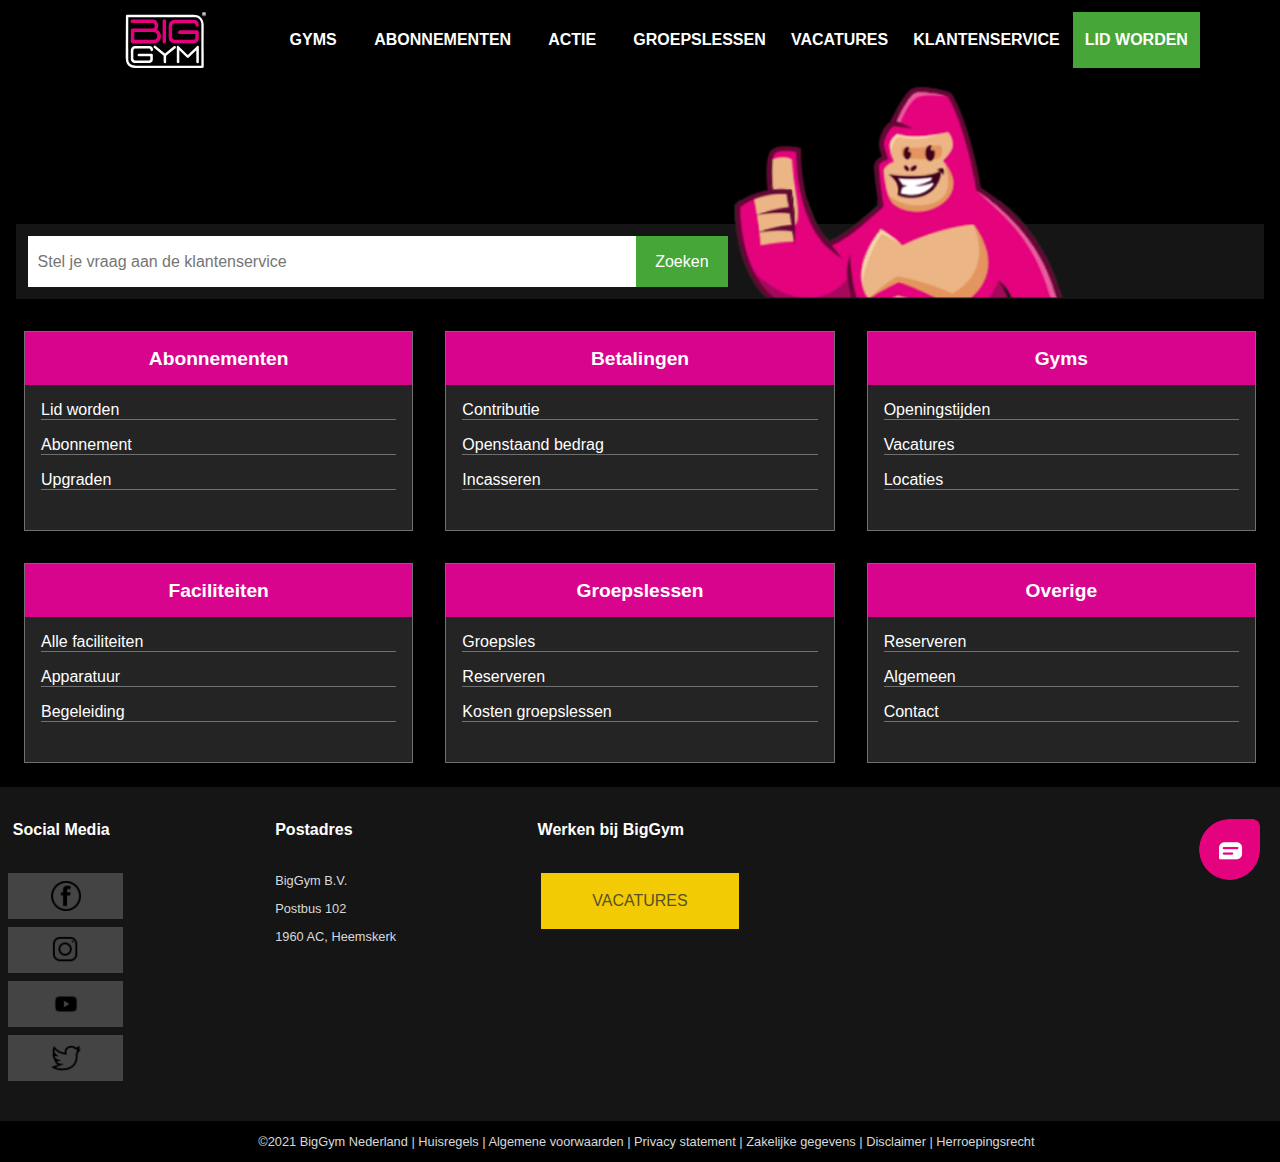
<file: klantenservice.html>
<!DOCTYPE html>
<html lang="en">

<head>
    <meta charset="UTF-8">
    <meta name="viewport" content="width=device-width, initial-scale=1.0">
    <title>Ondersteuning : BigGym</title>
    <link href="styles/style.css" rel="stylesheet">
    <link rel="icon" type="image/svg+xml" href="images/favicon.svg">
</head>

<body class="klantenservice">
    <header>
        <nav>
            <a href="#" class="toggle-button">
                <span class="bar"></span>
                <span class="bar"></span>
                <span class="bar"></span>
            </a>
            <div class="links">
                <ul>
                    <li><a href="index.html"><img src="images/biggym-logo.svg" alt="Homebutton"></a></li>
                    <li><a href="#">Gyms</a></li>
                    <li><a href="#">Abonnementen</a></li>
                    <li><a href="#">Actie</a></li>
                    <li><a href="#">Groepslessen</a></li>
                    <li><a href="#">Vacatures</a></li>
                    <li><a href="klantenservice.html">Klantenservice</a></li>
                    <li><a id="lid" href="#">Lid worden</a></li>
                </ul>
            </div>
        </nav>
    </header>


    <main>
        <form role="search" action="#">
            <input type="search" name="search" id="search" placeholder="Stel je vraag aan de klantenservice"
                autocomplete="on" aria-label="zoeken">
            <button type="submit">Zoeken</button>
            <img src="images/gorilla.png" alt="Gorilla">
        </form>

        <section>
            <ul>
                <li>
                    <h3>Abonnementen</h3>
                    <a href="#">Lid worden</a>
                    <a href="#">Abonnement</a>
                    <a href="#">Upgraden</a>
                </li>

                <li>
                    <h3>Betalingen</h3>
                    <a href="#">Contributie</a>
                    <a href="#">Openstaand bedrag</a>
                    <a href="#">Incasseren</a>
                </li>

                <li>
                    <h3>Gyms</h3>
                    <a href="#">Openingstijden</a>
                    <a href="#">Vacatures</a>
                    <a href="#">Locaties</a>
                </li>

                <li>
                    <h3>Faciliteiten</h3>
                    <a href="#">Alle faciliteiten</a>
                    <a href="#">Apparatuur</a>
                    <a href="#">Begeleiding</a>
                </li>

                <li>
                    <h3>Groepslessen</h3>
                    <a href="#">Groepsles</a>
                    <a href="#">Reserveren</a>
                    <a href="#">Kosten groepslessen</a>
                </li>

                <li>
                    <h3>Overige</h3>
                    <a href="#">Reserveren</a>
                    <a href="#">Algemeen</a>
                    <a href="#">Contact</a>
                </li>
            </ul>
        </section>

        <img id="chaticoon" src="images/chaticoon.png" alt="chatbutton">

        <section id="chat">
            <article>
                <h4><img src="images/biggy.png" alt="biggy">Stel je vraag aan Biggy!</h4>
                <div>
                    <h5>Bericht Ons</h5>
                    <button><img src="images/biggy.png" alt="biggy">Hi, ik ben Biggy, de chatassistent</button>
                </div>
                <div>
                    <h5>Veelgestelde vragen</h5>
                    <button><img src="images/documentje.png" alt="icoon">Abonnement</button>
                    <button><img src="images/documentje.png" alt="icoon">Upgraden</button>
                    <button><img src="images/contributie.png" alt="icoon">Contributie</button>
                    <button>Toon meer categorieën</button>
                </div>
            </article>
        </section>

    </main>


    <footer>
        <article>
            <h4>Social Media</h4>
            <a href="#"><img src="images/facebook.png" alt="facebook"></a>
            <a href="#"><img src="images/instagram.png" alt="instagram"></a>
            <a href="#"><img src="images/youtube.png" alt="youtube"></a>
            <a href="#"><img src="images/twitter.png" alt="twitter"></a>
        </article>
        <article>
            <h4>Postadres</h4>
            <p>BigGym B.V.</p>
            <p>Postbus 102</p>
            <p>1960 AC, Heemskerk</p>
        </article>
        <article>
            <h4>Werken bij BigGym</h4>
            <a href="#">vacatures</a>
        </article>
        <article>
            <p>©2021 BigGym Nederland | Huisregels | Algemene voorwaarden | Privacy statement | Zakelijke gegevens |
                Disclaimer | Herroepingsrecht</p>
        </article>
    </footer>

    <script src="scripts/script.js"></script>
</body>

</html>
</file>
<file: styles/style.css>
/* CSS Document */
*,
*::after,
*::before {
  box-sizing: border-box;
}

:root {
  --main-color: black;
  --secondary-color: #47A638;
  --hightlight-color: #D9048E;
  --tekst-color: white;
  --background-color: black;
  --background-highlight-color: #ffffff;


  --shadow-color: #2F4F4F33;
}

body {
  margin: 0;
  padding: 0;
  background-color: var(--background-color);
  font-family: 'Saira', sans-serif;
  color: var(--main-color);

}

header {
  background-color: rgba(0, 0, 0, 0.5);
  display: flex;
  flex-wrap: wrap;
  justify-content: center;
  position: fixed;
  left: 0;
  right: 0;
  top: 0;
  padding-left: 3em;
  padding-right: 5em;
  z-index: 1;
}

/******************/
/* typografie */
/******************/

h3 {
  font-size: 1.2em;
  text-transform: uppercase;
}

footer h4 {
  color: var(--tekst-color);
  padding: 0.8em;
}

footer p {
  color: #D9D9D9;
  font-size: 0.8em;
  padding-left: 1em;

}

/******************/
/* navigatie */
/******************/

header nav ul li a img:first-of-type {
  display: flex;
  justify-content: center;
  align-items: center;
  width: 12em;
  height: 5em;
  padding: .75em 0 .75em 2.75em;
}

header nav {

  flex-grow: 1;
  font-weight: bold;

}

header nav ul {
  margin: 0;
  padding: 0;
  list-style: none;
  display: flex;
  gap: 1px;
  align-items: center;
}

header nav li {
  flex-grow: 1;
  min-width: 6em;
}

header nav a {
  text-decoration: none;
  outline: none;
  color: var(--tekst-color);
  display: block;
  text-align: center;
  line-height: 3.5em;
  text-transform: uppercase;
}

header nav a:hover {

  color: var(--hightlight-color);
}

header nav a:focus {
  text-decoration: underline;
}

header nav #lid {
  background-color: var(--secondary-color);
  text-decoration: none;
  outline: none;
  color: var(--tekst-color);
  display: block;
  text-align: center;
  line-height: 3.5em;
  text-transform: uppercase;
}

header nav #lid:hover {
  background-color: white;
  color: var(--hightlight-color);
}

header nav #lid:focus {
  text-decoration: underline;
}

/******************/
/* HAMBURGERMENU */
/******************/

.toggle-button {
  position: fixed;
  top: .75rem;
  right: 2rem;
  display: none;
  flex-direction: column;
  justify-content: space-between;
  width: 40px;
  height: 32px;
  background-color: var(--hightlight-color);

}

.toggle-button .bar {
  height: 3px;
  width: 100%;
  background-color: white;
  border-radius: 10px;
}

/******************/
/* HAMBURGERMENU code wanneer die verandert
Bron: https: //www.youtube.com/watch?v=At4B7A4GOPg */
/******************/

@media (max-width: 1155px) {
  nav {
    flex-direction: column;
    align-items: flex-start;
    background-color: var(--main-color);
    position: absolute;
    right: 0;
  }

  .toggle-button {
    display: flex;
    border: 2px solid var(--hightlight-color);
  }

  .links.active {
    display: block;
  }

  .links {
    display: none;
    width: 100%;
  }

  .links ul {
    width: 100%;
    flex-direction: column;
  }

  .links ul li {
    text-align: left;
    border-bottom: 1px solid var(--hightlight-color);
  }

  .links ul li a {
    padding: .5rem 1rem;
  }


}

/******************/
/* MAIN */
/******************/

main {
  color: var(--tekst-color);
}

/******************/
/* Eerste Section */
/******************/

.index main section:first-of-type img:first-of-type {
  position: sticky;
  left: 0;
  right: 0;
  top: 0;
  width: 100vw;
  z-index: -1;
}

.index main section:first-of-type img:nth-of-type(2) {
  width: 100%;
  position: absolute;
  top: 1em;
  left: 0;

}

.index main section:first-of-type ul {
  margin: 0;
  padding: 0;
  list-style: none;
  display: flex;
  align-items: center;
  background-color: var(--main-color);

}

.index main section:first-of-type ul li {
  margin: 0;
  padding: 10px;
  background-color: grey;
  height: 200px;
  position: relative;
  display: flex;
  justify-content: center;

}

.index main section:first-of-type ul:first-of-type {
  width: 100%;
  margin: 0;
  padding: 1em;
  display: grid;
  grid-template-columns: repeat(auto-fit, minmax(200px, 1fr));
  grid-gap: 2em;

}

.index main section:first-of-type ul li:first-of-type {
  background-image: url(../images/samen.png);
  background-size: cover;
  background-position: center;
}

.index main section:first-of-type ul li:first-of-type h3 {
  position: absolute;
  top: 0;
  left: 0;
  right: 0;
  margin: 0;
  padding: 0.2em;
  background-color: var(--hightlight-color);
  text-align: center;

}

.index main section:first-of-type ul li:nth-of-type(2) {
  background-image: url(../images/onbeperkt.jpeg);
  background-size: cover;
  background-position: center;
  border: solid green 0.2em;
  position: relative;
  overflow: hidden;
}

.index main section:first-of-type ul li:nth-of-type(2) h3 {
  position: absolute;
  top: 0;
  left: 0;
  right: 0;
  margin: 0;
  padding: 0.2em;
  background-color: var(--main-color);
  text-align: center;

}

.index main section:first-of-type ul li:nth-of-type(2) h4 {
  position: absolute;
  right: -4.7em;
  top: 2em;
  width: 15em;
  margin: 0;
  transform: rotate(45deg);
  line-height: 1.5em;
  text-align: center;
  background-color: green;
  font-size: 0.8em;
}

.index main section:first-of-type ul li:nth-of-type(3) {
  background-image: url(../images/daluren.jpeg);
  background-size: cover;
  background-position: center;
}

.index main section:first-of-type ul li:nth-of-type(3) h3 {
  position: absolute;
  top: 0;
  left: 0;
  right: 0;
  margin: 0;
  padding: 0.2em;
  background-color: #FFEA3D;
  text-align: center;
  color: var(--main-color);
}

.index main section:first-of-type ul li:nth-of-type(4) {
  background-image: url(../images/flexibel.jpeg);
  background-size: cover;
  background-position: center;
}

.index main section:first-of-type ul li:nth-of-type(4) h3 {
  position: absolute;
  top: 0;
  left: 0;
  right: 0;
  margin: 0;
  padding: 0.2em;
  background-color: var(--secondary-color);
  text-align: center;
}

.index main section:first-of-type ul li:last-of-type {
  background-image: url(../images/kids.jpeg);
  background-size: cover;
  background-position: center;
}

.index main section:first-of-type ul li:last-of-type h3 {
  position: absolute;
  top: 0;
  left: 0;
  right: 0;
  margin: 0;
  padding: 0.2em;
  background-color: #00B8F1;
  text-align: center;
}

.index main section:first-of-type ul li p {
  position: absolute;
  background-color: #F48EBC;
  left: 0;
  right: 0;
  top: 40%;
  display: flex;
  justify-content: center;
}

.index main section:first-of-type ul li h5 {
  position: absolute;
  left: 0;
  top: -0.8em;
  display: flex;
  justify-content: center;
  align-items: center;
  font-size: 2em;
  padding: 5px;
}

/* prijzen */

.index main section:first-of-type ul li:first-of-type h5 {
  background-color: var(--hightlight-color);
}

.index main section:first-of-type ul li:nth-of-type(2) h5 {
  background-color: var(--main-color);
}

.index main section:first-of-type ul li:nth-of-type(3) h5 {
  background-color: #FFEA3D;
  color: var(--main-color);
}

.index main section:first-of-type ul li:nth-of-type(4) h5 {
  background-color: var(--secondary-color);
}

.index main section:first-of-type ul li:last-of-type h5 {
  background-color: #00B8F1;
}

/* button */

.index main section:first-of-type button {
  background-color: var(--secondary-color);
  color: var(--tekst-color);
  line-height: 3.5em;
  text-transform: uppercase;
  position: absolute;
  bottom: 0.5em;
}

.index main section:first-of-type button:hover {
  background-color: var(--hightlight-color);
  color: var(--tekst-color);
  transition: 1s;
}

/******************/
/* Tweede Section */
/******************/

.index section:nth-of-type(2) {
  width: 100%;
  margin: 0 auto;
  padding: 1em;
  display: grid;
  grid-template-columns: 1fr 1fr;
  grid-gap: 1em;
  background-color: var(--main-color);
  max-width: 60em;

}

@media (max-width: 781px) {
  .index section:nth-of-type(2) {
    grid-template-columns: 1fr;
  }
}

.index section:nth-of-type(2) article {
  position: relative;
  margin: auto;
}

.index section:nth-of-type(2) h1 {
  font-size: 3em;
  text-shadow: 2px 2px var(--shadow-color);
  text-align: center;
  grid-column-start: 1;
  grid-column-end: -1;
}

.index section:nth-of-type(2) article h3 {
  font-size: 1em;
  text-shadow: 2px 2px var(--shadow-color);

}

.index section:nth-of-type(2) article img {
  width: 50px;
  height: auto;
  margin: 0.5em;
  position: absolute;
  right: 0;
}

.index section:nth-of-type(2) article div {
  display: flex;
}

/******************/
/* Derde Section */
/******************/

.index section:nth-of-type(3) {
  width: 100vw;
  position: relative;
  left: 0;
  right: 0;
  margin: 0;
  padding: 0;
  background-image: url(../images/gymzaal.jpeg);
  display: flex;
  justify-content: center;
  align-items: center;
  text-align: center;
  min-height: 50vh;
}

.index section:nth-of-type(3) div {
  position: absolute;
}

.index section:nth-of-type(3) video {
  width: 100%;
  height: 50%;
}

.index section:nth-of-type(3) h1 {
  font-size: 2em;
  text-transform: uppercase;
  font-weight: bold;
  margin: 10px;
}

.index section:nth-of-type(3) h2 {
  font-size: 1em;
  text-transform: uppercase;
  font-weight: bold;
}

/******************/
/* Footer */
/******************/

footer {
  width: 100%;
  margin: 0;
  padding: 0;
  display: grid;
  grid-template-columns: repeat(auto-fit, minmax(200px, 1fr));
  grid-gap: 2em;
  background-color: #151515;
}

footer article:last-of-type {

  text-shadow: 2px 2px var(--shadow-color);
  text-align: center;
  grid-column-start: 1;
  grid-column-end: -1;
  background-color: black;
  display: flex;
  justify-content: center;
  margin: 0;

}

footer article:first-of-type a {
  margin: 0.5em;
  padding: 0.5em;
  background-color: #444444;
  text-decoration: none;
  outline: none;
  display: flex;
  align-content: center;
  align-items: center;
  justify-content: center;
  width: 50%;
}

footer article:first-of-type a:hover {
  background-color: var(--hightlight-color);

}

footer a {
  margin: 1em;
  background-color: #F2CB05;
  text-decoration: none;
  outline: none;
  color: #595025;
  display: block;
  text-align: center;
  line-height: 3.5em;
  text-transform: uppercase;
}

footer a:hover {
  background-color: white;
  color: var(--hightlight-color);
}

footer a:focus {
  text-decoration: underline;
}

footer img {
  width: 30px;
  height: auto;
}

/******************/
/* 2E PAGINA */
/******************/

/******************/
/* HEADER / NAVIGATIE */
/******************/

.klantenservice header {
  background-color: var(--main-color);
  display: flex;
  flex-wrap: wrap;
  justify-content: center;
  position: relative;
  left: 0;
  right: 0;
  top: 0;
  padding-left: 3em;
  padding-right: 5em;

}

/******************/
/* ZOEK FORMULIER */
/******************/
form {
  position: relative;
  padding: .75em;
  background-color: #151515;
  display: flex;
  flex-grow: 1;
  justify-content: flex-start;
  margin: 1em;
  max-width: 100%;
  margin-top: 9em;
}

form input {
  width: 0;
  flex-grow: 1;
}

input,
button {
  -webkit-appearance: none;
  appearance: none;
  border: none;
  font: inherit;
}

form input {
  min-width: 12em;
  max-width: 38em;
  line-height: 2em;
  padding: 0.6em;

}

form button {
  line-height: 2em;
  padding: 0.5em;
  padding-left: 1.2em;
  padding-right: 1.2em;
  background-color: var(--secondary-color);
  color: white;
  cursor: pointer;
}

form button:hover {
  background-color: #438f37;

}

form img {
  display: inline-block;
  position: absolute;
  right: 10em;
  bottom: -5.4em;
  clip-path: inset(0px 5px 88px 0px);
  height: 300px;
}

@media (max-width: 1260px) {
  form img {
    display: none;
  }

  form {
    background-color: var(--main-color);
    margin-top: 1em;
    justify-content: center;
  }

}

/******************/
/* De lijsten */
/******************/

.klantenservice main section:first-of-type {
  margin: 0.5em;
  max-width: 100%;
}

.klantenservice main section:first-of-type ul:first-of-type {
  width: 100%;
  margin: 0;
  padding: 1em;
  display: grid;
  grid-template-columns: repeat(3, 1fr);
  grid-gap: 2em;
}

@media (max-width: 640px) {
  .klantenservice main section:first-of-type ul:first-of-type {
    grid-template-columns: 1fr;
  }
}

.klantenservice main section:first-of-type ul li {
  margin: 0;
  padding: 0;
  background-color: #242424;
  height: 200px;
  position: relative;
  background-image: none;
  border: solid 1px #707070;
  list-style-type: none;
}

.klantenservice main section:first-of-type ul li h3 {
  position: relative;
  top: 0;
  left: 0;
  right: 0;
  margin: 0;
  padding: 0.8em;
  background-color: var(--hightlight-color);
  text-align: center;
  text-transform: none;
}

.klantenservice main section:first-of-type ul li a {
  margin: 1em;
  text-decoration: none;
  outline: none;
  color: var(--tekst-color);
  display: block;
  text-transform: none;
  border-bottom: 1px solid #707070;

}

.klantenservice main section:first-of-type ul li a:hover {
  color: var(--hightlight-color);
}

.klantenservice main section:first-of-type ul li a:focus {
  text-decoration: underline;
}

/******************/
/* Chat hulp */
/******************/

.klantenservice #chaticoon {
  position: fixed;
  right: 0.2em;
  bottom: 0.5em;
  width: 5.8em;
  height: auto;
  z-index: 1;
}

.klantenservice section:nth-of-type(2) article {
  width: 420px;
  height: 640px;
  border-radius: 5px;
  background-color: #F2F2F2;
  position: relative;
}

.klantenservice section:nth-of-type(2) article div {
  background-color: white;
  margin: 1em;
}

.klantenservice section:nth-of-type(2) article img {
  width: 2em;
  height: auto;
  margin-right: 0.5em;
}

.klantenservice section:nth-of-type(2) article h4 {
  display: flex;
  align-items: center;
  background-color: var(--hightlight-color);
  border-radius: 5px;
  padding: 1em;
}

.klantenservice section:nth-of-type(2) article h5 {
  font-size: 1.2em;
  color: var(--main-color);
  padding: 1em;
  padding-bottom: 0;
}

.klantenservice section:nth-of-type(2) button {
  background-color: var(--secondary-color);
  color: var(--tekst-color);
  line-height: 3.5em;
  text-transform: none;
  width: 100%;
  border: solid 5px white;
  display: flex;
  align-items: center;
}

.klantenservice section:nth-of-type(2) button:hover {
  background-color: var(--hightlight-color);
  color: var(--tekst-color);
  transition: 1s;
}

#chat {
  position: fixed;
  right: 0;
  bottom: 0;
  transition: 0.5s;
  transform: translateX(-1000%)
}

#chat.zichtbaar {
  transform: translateX(0%)
}

@media (max-width: 430px) {
  .klantenservice section:nth-of-type(2) article {
    width: 100%;
    height: auto;
    border-radius: 5px;
    background-color: #F2F2F2;
    position: relative;
  }
}
</file>
